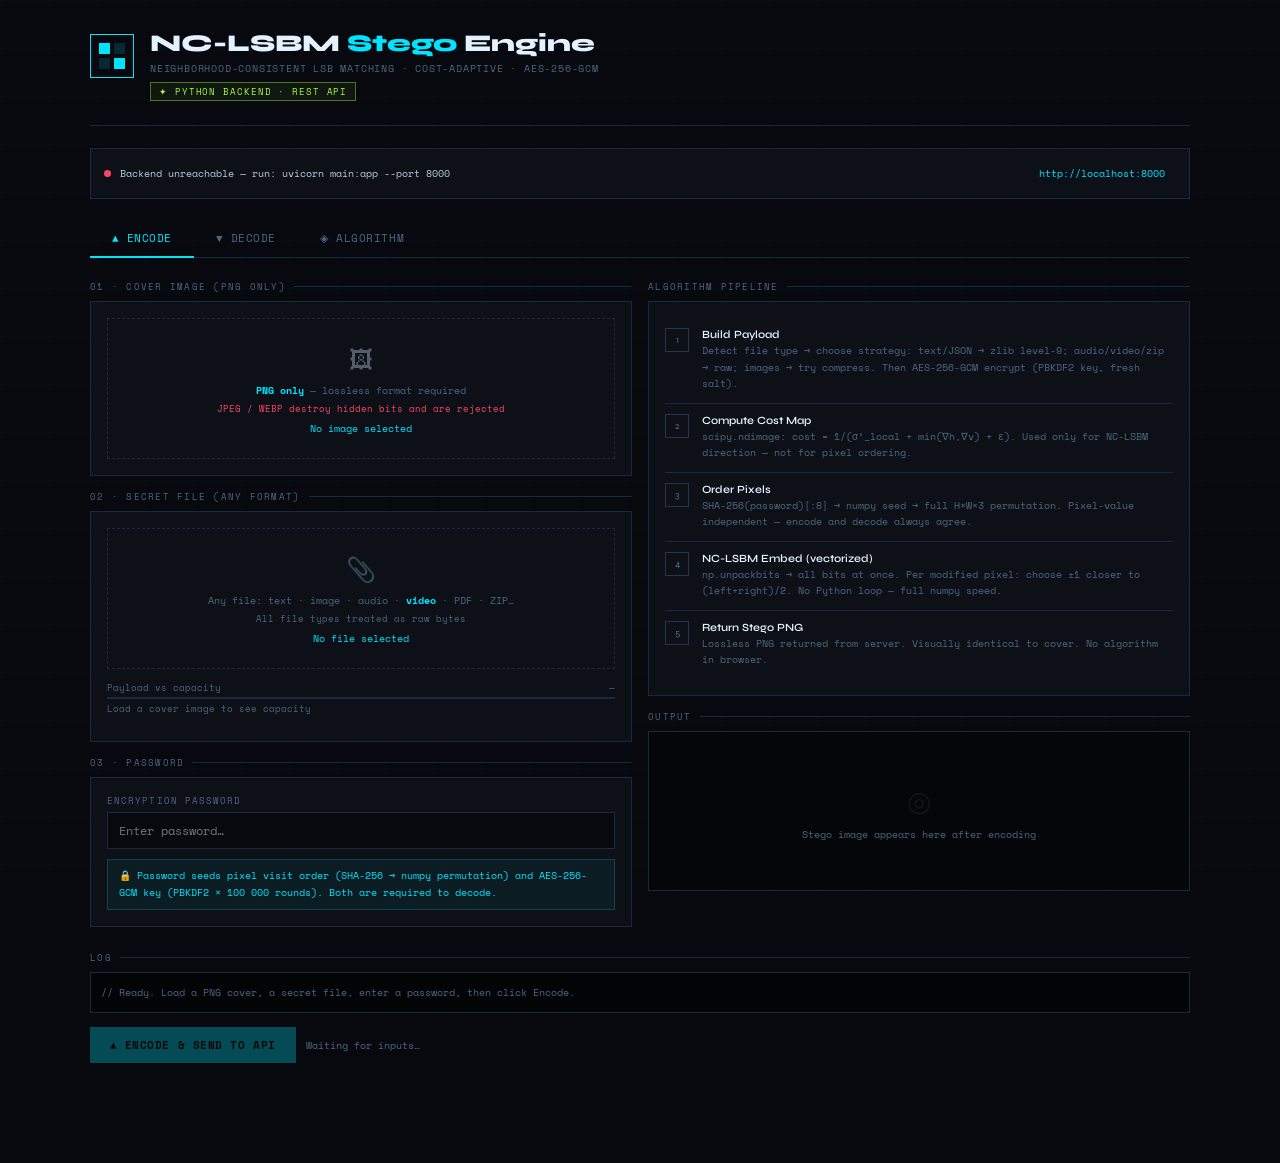
<file: files/index.html>
<!DOCTYPE html>
<html lang="en">
<head>
<meta charset="UTF-8">
<meta name="viewport" content="width=device-width,initial-scale=1">
<title>NC-LSBM Steganography</title>
<link rel="preconnect" href="https://fonts.googleapis.com">
<link href="https://fonts.googleapis.com/css2?family=Space+Mono:ital,wght@0,400;0,700;1,400&family=Syne:wght@600;800&display=swap" rel="stylesheet">
<link rel="stylesheet" href="style.css">
</head>
<body>
<div class="app">

<!-- HEADER -->
<header>
  <div class="hd">
    <div class="logo"><span></span><span></span><span></span><span></span></div>
    <div>
      <h1>NC-LSBM <em>Stego</em> Engine</h1>
      <p class="sub">Neighborhood-Consistent LSB Matching · Cost-Adaptive · AES-256-GCM</p>
      <span class="badge">✦ Python Backend · REST API</span>
    </div>
  </div>
</header>

<!-- API STATUS -->
<div class="abar">
  <div class="adot chk" id="adot"></div>
  <span id="astat">Connecting…</span>
  <input id="apiUrlIn" type="text" value="http://localhost:8000"
    title="Backend URL — change if server runs elsewhere"
    onchange="setApi(this.value)">
</div>

<!-- TABS -->
<nav class="tabs">
  <button class="tab on"  onclick="goTab('enc')">▲ Encode</button>
  <button class="tab"     onclick="goTab('dec')">▼ Decode</button>
  <button class="tab"     onclick="goTab('algo')">◈ Algorithm</button>
</nav>

<!-- ══════════════ ENCODE ══════════════════════════════ -->
<section class="panel on" id="p-enc">
<div class="g2">

<!-- LEFT col -->
<div>
  <p class="sl">01 · Cover Image (PNG only)</p>
  <div class="card">
    <div class="drop" id="dcov"
      ondragover="dov(event,'dcov')" ondragleave="dof('dcov')"
      ondrop="doDrop(event,'cov')">
      <input type="file" accept="image/png" onchange="pickCov(event)">
      <div class="drop-ico">🖼</div>
      <div class="drop-txt">
        <strong style="color:var(--acc)">PNG only</strong> — lossless format required<br>
        <span style="color:var(--red);font-size:9px">JPEG / WEBP destroy hidden bits and are rejected</span>
      </div>
      <div class="drop-fname" id="covFname">No image selected</div>
    </div>
    <div class="srow" id="covStats" style="display:none">
      <div class="si"><div class="si-l">Width</div><div class="si-v a" id="covW">—</div></div>
      <div class="si"><div class="si-l">Height</div><div class="si-v a" id="covH">—</div></div>
      <div class="si"><div class="si-l">Capacity</div><div class="si-v g" id="covCap">—</div></div>
    </div>
    <canvas id="covCanvas" style="display:none;max-width:100%;margin-top:10px;border:1px solid var(--bd)"></canvas>
  </div>

  <p class="sl">02 · Secret File (any format)</p>
  <div class="card">
    <div class="drop" id="dsec"
      ondragover="dov(event,'dsec')" ondragleave="dof('dsec')"
      ondrop="doDrop(event,'sec')">
      <input type="file" accept="*/*" onchange="pickSec(event)">
      <div class="drop-ico" id="secIco">📎</div>
      <div class="drop-txt">
        Any file: text · image · audio · <strong style="color:var(--acc)">video</strong> · PDF · ZIP…<br>
        <span style="color:var(--dim);font-size:9px">All file types treated as raw bytes</span>
      </div>
      <div class="drop-fname" id="secFname">No file selected</div>
    </div>
    <div class="fi" id="secInfo">
      <div class="fi-ico" id="secFico">📄</div>
      <div style="flex:1;min-width:0">
        <div class="fi-name" id="secName2"></div>
        <div class="fi-meta" id="secMeta2"></div>
      </div>
      <button class="fi-clr" onclick="clrSec()">✕</button>
    </div>
    <div class="capwrap" style="margin-top:12px">
      <div class="caprow"><span>Payload vs capacity</span><span id="capPct">—</span></div>
      <div class="capbar"><div class="capfill" id="capFill"></div></div>
      <div style="font-size:9px;color:var(--dim);margin-top:3px" id="capInfo">Load a cover image to see capacity</div>
    </div>
  </div>

  <p class="sl">03 · Password</p>
  <div class="card">
    <label class="lbl">Encryption password</label>
    <input type="password" id="encPw" placeholder="Enter password…" oninput="chkRdy()">
    <div class="ibox" style="margin-top:10px">
      🔒 Password seeds pixel visit order (SHA-256 → numpy permutation)
      and AES-256-GCM key (PBKDF2 × 100 000 rounds). Both are required to decode.
    </div>
  </div>
</div>

<!-- RIGHT col -->
<div>
  <p class="sl">Algorithm Pipeline</p>
  <div class="card">
    <div class="step"><div class="stepn" id="s1">1</div><div><div class="steptitle">Build Payload</div><div class="stepdesc">Detect file type → choose strategy: text/JSON → zlib level-9; audio/video/zip → raw; images → try compress. Then AES-256-GCM encrypt (PBKDF2 key, fresh salt).</div></div></div>
    <div class="step"><div class="stepn" id="s2">2</div><div><div class="steptitle">Compute Cost Map</div><div class="stepdesc">scipy.ndimage: cost = 1/(σ²_local + min(∇h,∇v) + ε). Used only for NC-LSBM direction — not for pixel ordering.</div></div></div>
    <div class="step"><div class="stepn" id="s3">3</div><div><div class="steptitle">Order Pixels</div><div class="stepdesc">SHA-256(password)[:8] → numpy seed → full H×W×3 permutation. Pixel-value independent — encode and decode always agree.</div></div></div>
    <div class="step"><div class="stepn" id="s4">4</div><div><div class="steptitle">NC-LSBM Embed (vectorized)</div><div class="stepdesc">np.unpackbits → all bits at once. Per modified pixel: choose ±1 closer to (left+right)/2. No Python loop — full numpy speed.</div></div></div>
    <div class="step"><div class="stepn" id="s5">5</div><div><div class="steptitle">Return Stego PNG</div><div class="stepdesc">Lossless PNG returned from server. Visually identical to cover. No algorithm in browser.</div></div></div>
  </div>

  <p class="sl">Output</p>
  <div class="imgwrap" id="outWrap">
    <div class="imgph"><div class="big">◎</div><div>Stego image appears here after encoding</div></div>
  </div>
  <div class="dlarea" id="dlArea">
    <div class="dl-t">✓ Encoding Complete</div>
    <div class="dl-m" id="dlMeta">—</div>
    <button class="btn bg" onclick="dlStego()">↓ Download Stego PNG</button>
  </div>
</div>
</div><!-- /g2 -->

<p class="sl" style="margin-top:10px">Log</p>
<div class="term" id="encLog">
  <div class="ll"><span class="ldim">// Ready. Load a PNG cover, a secret file, enter a password, then click Encode.</span></div>
</div>
<div class="brow">
  <button class="btn bp" id="encBtn" onclick="runEncode()" disabled>▲ Encode &amp; Send to API</button>
  <span style="font-size:10px;color:var(--dim)" id="encStat">Waiting for inputs…</span>
</div>
</section>

<!-- ══════════════ DECODE ══════════════════════════════ -->
<section class="panel" id="p-dec">
<div class="g2">

<div>
  <p class="sl">Stego PNG</p>
  <div class="card">
    <div class="drop" id="dstg"
      ondragover="dov(event,'dstg')" ondragleave="dof('dstg')"
      ondrop="doDrop(event,'stg')">
      <input type="file" accept="image/png" onchange="pickStg(event)">
      <div class="drop-ico">🔍</div>
      <div class="drop-txt">PNG only — must be the exact file downloaded after encoding<br><span style="color:var(--dim);font-size:9px">Any re-save as JPEG destroys all hidden data permanently</span></div>
      <div class="drop-fname" id="stgFname">No image selected</div>
    </div>
    <canvas id="stgCanvas" style="display:none;max-width:100%;margin-top:8px;border:1px solid var(--bd)"></canvas>
  </div>

  <p class="sl">Password</p>
  <div class="card">
    <label class="lbl">Same password used during encoding</label>
    <input type="password" id="decPw" placeholder="Enter password…" oninput="chkDecRdy()">
    <div class="brow">
      <button class="btn bp" id="decBtn" onclick="runDecode()" disabled>▼ Decode via API</button>
    </div>
  </div>

  <p class="sl">Decode Log</p>
  <div class="term" id="decLog">
    <div class="ll"><span class="ldim">// Load a stego PNG and enter the password.</span></div>
  </div>
</div>

<div>
  <p class="sl">Recovered File</p>
  <div class="card" id="decResult" style="min-height:200px">
    <div style="color:var(--dim);font-size:10px;padding:22px 0;text-align:center">Recovered file appears here</div>
  </div>
</div>
</div>
</section>

<!-- ══════════════ ALGORITHM ═══════════════════════════ -->
<section class="panel" id="p-algo">
<div class="g2">
<div>
  <p class="sl">Architecture</p>
  <div class="card">
    <div class="ct"><div class="cd"></div>Frontend ↔ Backend Split</div>
    <div style="font-size:10px;line-height:1.85;color:var(--dim)">
      <strong style="color:var(--hi)">Frontend (this page)</strong><br>
      File picking · drag-and-drop · capacity display<br>
      fetch() API calls · preview rendering · download<br>
      Zero algorithm logic — pure UI.<br><br>
      <strong style="color:var(--hi)">Backend (FastAPI + Python)</strong><br>
      File type detection (magic bytes + MIME + extension)<br>
      Per-type compression strategy (see below)<br>
      NC-LSBM vectorized embedding (numpy)<br>
      AES-256-GCM encryption (PBKDF2 key)<br>
      PNG encode/decode via Pillow
    </div>
    <div style="margin-top:12px;border:1px solid var(--bd)">
      <div style="background:var(--bd);padding:4px 8px;font-size:9px;letter-spacing:.1em;text-transform:uppercase;color:var(--dim)">Compression Strategy by File Type</div>
      <table style="width:100%;border-collapse:collapse;font-size:10px">
        <tr style="border-bottom:1px solid var(--bd)"><td style="padding:5px 8px;color:var(--acc)">text</td><td style="padding:5px 8px;color:var(--grn)">zlib level-9</td><td style="padding:5px 8px;color:var(--dim)">TXT, JSON, XML, HTML, CSV</td></tr>
        <tr style="border-bottom:1px solid var(--bd)"><td style="padding:5px 8px;color:var(--acc)">image</td><td style="padding:5px 8px;color:var(--ora)">zlib if smaller</td><td style="padding:5px 8px;color:var(--dim)">PNG/BMP/TIFF compress; JPEG/GIF raw</td></tr>
        <tr style="border-bottom:1px solid var(--bd)"><td style="padding:5px 8px;color:var(--acc)">audio</td><td style="padding:5px 8px;color:var(--dim)">raw</td><td style="padding:5px 8px;color:var(--dim)">MP3/AAC/WAV/OGG/FLAC already compressed</td></tr>
        <tr style="border-bottom:1px solid var(--bd)"><td style="padding:5px 8px;color:var(--acc)">video</td><td style="padding:5px 8px;color:var(--dim)">raw</td><td style="padding:5px 8px;color:var(--dim)">MP4/WEBM/MKV/AVI already compressed</td></tr>
        <tr style="border-bottom:1px solid var(--bd)"><td style="padding:5px 8px;color:var(--acc)">archive</td><td style="padding:5px 8px;color:var(--dim)">raw</td><td style="padding:5px 8px;color:var(--dim)">ZIP/RAR/7z already compressed</td></tr>
        <tr><td style="padding:5px 8px;color:var(--acc)">binary</td><td style="padding:5px 8px;color:var(--dim)">raw</td><td style="padding:5px 8px;color:var(--dim)">Unknown binary — store as-is</td></tr>
      </table>
    </div>
  </div>

  <p class="sl">Cost Function</p>
  <div class="card">
    <div class="ct"><div class="cd"></div>Adaptive Modification Cost</div>
    <div class="fml">cost(r,c,ch) = <span class="fv">1</span> / ( <span class="fv">σ²_local</span> + <span class="fv">min(∇h, ∇v)</span> + <span class="fn">ε</span> )</div>
    <div style="font-size:10px;line-height:1.9;color:var(--dim);margin-top:10px">
      <strong style="color:var(--txt)">σ²_local</strong> — 5×5 box variance via scipy.ndimage.uniform_filter<br>
      <strong style="color:var(--txt)">∇h</strong> — |pixel[r, c+1] − pixel[r, c−1]|  (horizontal)<br>
      <strong style="color:var(--txt)">∇v</strong> — |pixel[r+1, c] − pixel[r−1, c]|  (vertical)<br>
      <strong style="color:var(--txt)">min(∇h, ∇v)</strong> — WOW insight: safe only if complex in ALL directions<br>
      <strong style="color:var(--txt)">ε = 0.001</strong> — division-by-zero guard
    </div>
  </div>

  <p class="sl">Pixel Ordering</p>
  <div class="card">
    <div class="ct"><div class="cd"></div>Pure Password-Keyed Permutation</div>
    <div style="font-size:10px;line-height:1.85;color:var(--dim)">
      <code style="color:var(--acc)">seed = SHA-256(password)[:8] → uint64</code><br>
      <code style="color:var(--acc)">perm = numpy.random.default_rng(seed).permutation(H×W×3)</code><br><br>
      The permutation depends only on the password and image dimensions — not on pixel values. This ensures encode and decode visit exactly the same pixels in the same order, even after NC-LSBM has modified pixel values by ±1.
    </div>
  </div>
</div>
<div>
  <p class="sl">NC-LSBM — Novel Contribution</p>
  <div class="card">
    <div class="ct"><div class="cd"></div>Neighborhood-Consistent LSB Matching</div>
    <div class="cmp">
      <div class="cb"><div class="cb-l bad">Standard LSBM</div><div style="font-size:10px;line-height:1.75;color:var(--dim)">LSB ≠ target?<br>→ random ±1 (coin flip)<br>→ 50% suboptimal choices<br>→ larger SRM residual</div></div>
      <div class="cb" style="border-color:rgba(168,255,62,.3)"><div class="cb-l good">NC-LSBM (this work)</div><div style="font-size:10px;line-height:1.75;color:var(--dim)">LSB ≠ target?<br>→ compute neighbor avg<br>→ pick ±1 closer to avg<br>→ always optimal</div></div>
    </div>
    <div class="fml" style="margin-top:12px">
      result = argmin<sub>d ∈ {+1,−1}</sub> | (<span class="fv">v</span> + d) − <span class="fv">avg(neighbors)</span> |
    </div>
    <div style="font-size:10px;color:var(--dim);line-height:1.85;margin-top:10px">
      <strong style="color:var(--txt)">Proof:</strong> min(a,b) ≤ (a+b)/2 always →<br>
      NC-LSBM residual ≤ LSBM expected residual<br>
      for every single modified pixel. Provable, not empirical.
    </div>
  </div>

  <p class="sl">Payload Container (AES-256-GCM)</p>
  <div class="card">
    <div class="ct"><div class="cd"></div>Binary Header Layout</div>
    <div class="hlayout">
      <span class="ha">Bytes  0– 3 </span>  4 B   magic <code>"STEG"</code><br>
      <span class="ha">Bytes  4–19 </span> 16 B   PBKDF2-SHA256 salt<br>
      <span class="ha">Bytes 20–31 </span> 12 B   AES-GCM nonce<br>
      <span class="ha">Bytes 32–35 </span>  4 B   uint32 BE  original file size<br>
      <span class="ha">Bytes 36–39 </span>  4 B   uint32 BE  ciphertext length<br>
      <span class="ha">Byte  40    </span>  1 B   uint8      filename length N<br>
      <span class="ha">Bytes 41…   </span>  N B   UTF-8      filename<br>
      <span class="ha">…           </span>  1 B   uint8      MIME length M<br>
      <span class="ha">…           </span>  M B   UTF-8      MIME type<br>
      <span class="hg">Remaining   </span>       AES-256-GCM ciphertext<br>
      <span class="hg">            </span>       (compressed plaintext + 16 B auth tag)
    </div>
  </div>

  <p class="sl">Security Properties</p>
  <div class="card">
    <div style="font-size:10px;line-height:1.9;color:var(--dim)">
      <strong style="color:var(--hi)">Without the password:</strong><br>
      · Pixel visit order is unknown (SHA-256 permutation)<br>
      · Extracted bits are indistinguishable from noise<br>
      · Even knowing MAGIC_BYTES, AES-GCM auth tag fails<br><br>
      <strong style="color:var(--hi)">PBKDF2 parameters:</strong><br>
      · Algorithm: SHA-256<br>
      · Iterations: 100 000 rounds<br>
      · Output: 32 bytes (AES-256 key)<br>
      · Fresh 16-byte salt per encode — rainbow tables useless
    </div>
  </div>
</div>
</div>
</section>

</div><!-- /.app -->

<!-- PROGRESS OVERLAY -->
<div class="progov" id="progov">
  <div class="progbox">
    <div class="spinner"></div>
    <div class="progtitle" id="progtitle">Processing…</div>
    <div class="progsub"   id="progsub">Sending to backend</div>
    <div class="progsteps" id="progsteps"></div>
  </div>
</div>

<!-- NOTIFY -->
<div class="notif" id="notif"></div>

<script>
'use strict';

// ───────────────────────────────────────────────────────
// STATE
// ───────────────────────────────────────────────────────
let API        = 'http://localhost:8000';
let covFile    = null;   // File  — cover PNG
let secFile    = null;   // File  — secret file (any type)
let stgFile    = null;   // File  — stego PNG for decode
let stegoBlob  = null;   // Blob  — encoded PNG from server
let covCapBytes = 0;

// ───────────────────────────────────────────────────────
// API CONFIG
// ───────────────────────────────────────────────────────
function setApi(v) { API = v.replace(/\/+$/, ''); ping(); }
function openDocs() { window.open(API + '/docs', '_blank'); }

// ───────────────────────────────────────────────────────
// HEALTH PING
// ───────────────────────────────────────────────────────
async function ping() {
  const dot = $('adot'), txt = $('astat');
  dot.className = 'adot chk'; txt.textContent = 'Connecting…';
  try {
    const r = await fetch(API + '/health', { signal: AbortSignal.timeout(4000) });
    if (r.ok) {
      dot.className = 'adot ok';
      txt.textContent = 'Backend connected · ' + API;
    } else throw new Error();
  } catch {
    dot.className = 'adot err';
    txt.textContent = 'Backend unreachable — run: uvicorn main:app --port 8000';
  }
}
setInterval(ping, 15000); ping();

// ───────────────────────────────────────────────────────
// TAB NAVIGATION
// ───────────────────────────────────────────────────────
const TABS = ['enc','dec','algo'];
function goTab(name) {
  TABS.forEach((n, i) => {
    document.querySelectorAll('.tab')[i].classList.toggle('on', n === name);
    $('p-'+n).classList.toggle('on', n === name);
  });
}

// ───────────────────────────────────────────────────────
// UI HELPERS
// ───────────────────────────────────────────────────────
function $(id) { return document.getElementById(id); }

function esc(s) {
  return String(s)
    .replace(/&/g,'&amp;').replace(/</g,'&lt;')
    .replace(/>/g,'&gt;').replace(/"/g,'&quot;');
}

function fmtB(n) {
  if (n < 1024)      return n + ' B';
  if (n < 1048576)   return (n/1024).toFixed(1) + ' KB';
  return (n/1048576).toFixed(2) + ' MB';
}

function mimeIco(m) {
  if (!m) return '📎';
  if (m.startsWith('image/'))  return '🖼';
  if (m.startsWith('audio/'))  return '🎵';
  if (m.startsWith('video/'))  return '🎬';
  if (m === 'application/pdf') return '📄';
  if (m.startsWith('text/'))   return '📝';
  if (m.includes('zip') || m.includes('compress')) return '🗜';
  return '📎';
}

function notify(msg, type='ok') {
  const el = $('notif');
  el.textContent = msg;
  el.className = 'notif on ' + type;
  clearTimeout(el._t);
  el._t = setTimeout(() => el.classList.remove('on'), 3200);
}

function log(id, msg, type='dim') {
  const el = $(id);
  const t  = new Date().toTimeString().slice(0,8);
  const d  = document.createElement('div');
  d.className = 'll';
  d.innerHTML = `<span class="lt">${t}</span><span class="l${type}">${esc(msg)}</span>`;
  el.appendChild(d); el.scrollTop = el.scrollHeight;
}

// Drag helpers
function dov(e, id) { e.preventDefault(); $(id).classList.add('ov'); }
function dof(id)    { $(id).classList.remove('ov'); }
function doDrop(e, type) {
  e.preventDefault();
  const f = e.dataTransfer?.files?.[0];
  if (!f) return;
  if (type === 'cov') { dof('dcov'); handleCov(f); }
  if (type === 'sec') { dof('dsec'); handleSec(f); }
  if (type === 'stg') { dof('dstg'); handleStg(f); }
}

// Progress overlay helpers
function showProg(title, sub, steps) {
  $('progtitle').textContent = title;
  $('progsub').textContent   = sub;
  $('progsteps').innerHTML   = steps.map((s,i) =>
    `<div class="ps" id="ps${i}">${esc(s)}</div>`).join('');
  $('progov').classList.add('on');
}
function setPStep(i, state) {
  const el = $('ps'+i);
  if (el) el.className = 'ps ' + state;
}
function hideProg() { $('progov').classList.remove('on'); }

// Step indicator on encode card
function setStep(id, state) {
  const el = $(id);
  if (!el) return;
  el.className = 'stepn' + (state ? ' '+state : '');
}

// ───────────────────────────────────────────────────────
// COVER IMAGE
// ───────────────────────────────────────────────────────
function pickCov(e) { const f = e.target.files[0]; if (f) handleCov(f); }

function handleCov(file) {
  if (!file.name.toLowerCase().endsWith('.png') && file.type !== 'image/png') {
    notify(`"${file.name}" rejected — PNG only`, 'err');
    log('encLog', `✗ "${file.name}" rejected — only PNG accepted for cover image`, 'err');
    return;
  }
  covFile = file;
  $('covFname').textContent = file.name;

  // Draw thumbnail preview
  const reader = new FileReader();
  reader.onload = ev => {
    const img = new Image();
    img.onload = () => {
      const cv = $('covCanvas');
      cv.width = img.width; cv.height = img.height;
      cv.getContext('2d').drawImage(img, 0, 0);
      cv.style.display = 'block';
      fetchCapacity(file);
    };
    img.src = ev.target.result;
  };
  reader.readAsDataURL(file);
  log('encLog', `Cover loaded: ${file.name}`, 'ok');
}

async function fetchCapacity(file) {
  const fd = new FormData();
  fd.append('cover_image', file);
  try {
    const r = await fetch(API + '/capacity', { method:'POST', body:fd });
    if (!r.ok) throw new Error();
    const d = await r.json();
    covCapBytes = d.max_bytes;
    $('covW').textContent   = d.width;
    $('covH').textContent   = d.height;
    $('covCap').textContent = d.max_bytes_human;
    $('covStats').style.display = 'flex';
    log('encLog', `  Capacity: ${d.max_bytes_human} (${d.width}×${d.height})`, 'inf');
  } catch {
    // Estimate from canvas dimensions if API is unreachable
    const cv = $('covCanvas');
    covCapBytes = Math.floor(cv.width * cv.height * 3 / 8);
    $('covW').textContent   = cv.width;
    $('covH').textContent   = cv.height;
    $('covCap').textContent = fmtB(covCapBytes);
    $('covStats').style.display = 'flex';
  }
  updateCapBar(); chkRdy();
}

// ───────────────────────────────────────────────────────
// SECRET FILE
// ───────────────────────────────────────────────────────
function pickSec(e) { const f = e.target.files[0]; if (f) handleSec(f); }

function handleSec(file) {
  secFile = file;
  const mime = file.type || 'application/octet-stream';
  $('secIco').textContent    = mimeIco(mime);
  $('secFname').textContent  = file.name;
  $('secFico').textContent   = mimeIco(mime);
  $('secName2').textContent  = file.name;
  $('secMeta2').textContent  = `${mime} · ${fmtB(file.size)}`;
  $('secInfo').classList.add('on');
  if (mime.startsWith('video/'))
    log('encLog', `  ⚠ Video file — check capacity bar. Large videos need large cover images.`, 'wrn');
  log('encLog', `Secret file: ${file.name} [${mime}] ${fmtB(file.size)}`, 'ok');
  updateCapBar(); chkRdy();
}

function clrSec() {
  secFile = null;
  $('secFname').textContent = 'No file selected';
  $('secInfo').classList.remove('on');
  updateCapBar(); chkRdy();
}

// ───────────────────────────────────────────────────────
// CAPACITY BAR
// ───────────────────────────────────────────────────────
function updateCapBar() {
  if (!covCapBytes) { $('capInfo').textContent = 'Load a cover image to see capacity'; return; }
  const used = secFile ? secFile.size + 100 : 0; // rough header overhead
  const pct  = Math.min(100, (used / covCapBytes) * 100);
  $('capPct').textContent   = pct.toFixed(1) + '%';
  const fill = $('capFill');
  fill.style.width      = pct + '%';
  fill.style.background = pct > 85 ? 'var(--red)' : pct > 55 ? 'var(--ora)' : 'var(--grn)';
  $('capInfo').textContent  = used
    ? `~${fmtB(used)} used / ${fmtB(covCapBytes)} available`
    : `Capacity: ${fmtB(covCapBytes)}`;
}

// ───────────────────────────────────────────────────────
// READY CHECKS
// ───────────────────────────────────────────────────────
function chkRdy() {
  const ok = !!(covFile && secFile && $('encPw').value);
  $('encBtn').disabled = !ok;
  $('encStat').textContent =
    !covFile           ? 'Waiting for cover PNG…' :
    !secFile           ? 'Waiting for secret file…' :
    !$('encPw').value  ? 'Enter a password…' :
    'Ready ✓';
}
$('encPw').addEventListener('input', chkRdy);

function chkDecRdy() {
  $('decBtn').disabled = !(stgFile && $('decPw').value);
}
$('decPw').addEventListener('input', chkDecRdy);

// ───────────────────────────────────────────────────────
// STEGO IMAGE (decode tab)
// ───────────────────────────────────────────────────────
function pickStg(e) { const f = e.target.files[0]; if (f) handleStg(f); }

function handleStg(file) {
  if (!file.name.toLowerCase().endsWith('.png') && file.type !== 'image/png') {
    notify('Stego image must be PNG', 'err'); return;
  }
  stgFile = file;
  $('stgFname').textContent = file.name;
  const reader = new FileReader();
  reader.onload = ev => {
    const img = new Image();
    img.onload = () => {
      const cv = $('stgCanvas');
      cv.width = img.width; cv.height = img.height;
      cv.getContext('2d').drawImage(img, 0, 0);
      cv.style.display = 'block';
    };
    img.src = ev.target.result;
  };
  reader.readAsDataURL(file);
  log('decLog', `Stego PNG loaded: ${file.name}`, 'ok');
  chkDecRdy();
}

// ───────────────────────────────────────────────────────
// ENCODE  →  POST /encode
// ───────────────────────────────────────────────────────
async function runEncode() {
  const pw = $('encPw').value;
  if (!covFile || !secFile || !pw) return;

  const steps = [
    'Upload cover + secret to backend',
    'Compute cost map (scipy.ndimage)',
    'Build payload (zlib + AES-256-GCM)',
    'Order pixels (SHA-256 → permutation)',
    'NC-LSBM embedding loop',
    'Return lossless PNG'
  ];
  showProg('Encoding…', 'Python backend processing', steps);
  setPStep(0, 'act');
  $('encBtn').disabled = true;

  // Reset step indicators
  [1,2,3,4,5].forEach(i => setStep('s'+i, ''));

  const t0 = Date.now();
  log('encLog', '─'.repeat(44), 'dim');
  log('encLog', '[ ENCODE ] Sending files to API…', 'inf');

  const fd = new FormData();
  fd.append('cover_image', covFile);
  fd.append('secret_file', secFile);
  fd.append('password',    pw);

  try {
    setPStep(0,'done'); setPStep(1,'act');
    setStep('s2','act');

    const resp = await fetch(API + '/encode', { method:'POST', body:fd });

    if (!resp.ok) {
      const err = await resp.json().catch(() => ({ detail: resp.statusText }));
      throw new Error(err.detail || `Server error ${resp.status}`);
    }

    // Mark all steps done
    steps.forEach((_,i) => setPStep(i,'done'));
    [1,2,3,4,5].forEach(i => setStep('s'+i,'done'));

    stegoBlob = await resp.blob();

    // Read metadata from response headers
    const fn       = resp.headers.get('X-Stego-Filename')     || secFile.name;
    const pct      = resp.headers.get('X-Capacity-Used-Pct')  || '?';
    const ms       = resp.headers.get('X-Processing-Time-Ms') || '?';
    const payB     = resp.headers.get('X-Payload-Bytes')      || '?';
    const secB     = resp.headers.get('X-Secret-Size-Bytes')  || '?';
    const ftype    = resp.headers.get('X-File-Type')          || 'binary';
    const mime     = resp.headers.get('X-Stego-Mime')         || '?';
    const compress = resp.headers.get('X-Compression-Used')   || 'False';

    // Compression strategy label for the log
    const strategyMap = {
      text:    'zlib level-9 (text compresses 90–99%)',
      image:   'zlib if beneficial, else raw',
      audio:   'raw (audio already compressed)',
      video:   'raw (video already compressed)',
      archive: 'raw (archive already compressed)',
      binary:  'raw (unknown binary)',
    };
    const strategy = strategyMap[ftype] || 'raw';

    // Show stego preview
    const url  = URL.createObjectURL(stegoBlob);
    const wrap = $('outWrap');
    wrap.innerHTML = '';
    const img = document.createElement('img');
    img.src = url; img.style.cssText = 'max-width:100%;display:block';
    wrap.appendChild(img);

    const secBytes = parseInt(secB) || 0;
    const payBytes = parseInt(payB) || 0;
    const overhead = payBytes - secBytes;

    $('dlMeta').textContent =
      `${fn} [${ftype}] · ${fmtB(secBytes)} → ${fmtB(payBytes)} payload · ${pct}% capacity · ${ms}ms`;
    $('dlArea').classList.add('on');

    const elapsed = Date.now() - t0;
    log('encLog', `✓ Done in ${elapsed}ms (server: ${ms}ms)`, 'ok');
    log('encLog', `  File type   : ${ftype} (${mime})`, 'inf');
    log('encLog', `  Strategy    : ${strategy}`, 'inf');
    log('encLog', `  Original    : ${fmtB(secBytes)}`, 'inf');
    log('encLog', `  Payload     : ${fmtB(payBytes)}  (${overhead >= 0 ? '+' : ''}${fmtB(Math.abs(overhead))} header+crypto overhead)`, 'inf');
    log('encLog', `  Capacity    : ${pct}% used`, 'inf');
    log('encLog', '─'.repeat(44), 'dim');
    notify('Encoding complete!', 'ok');

  } catch (e) {
    log('encLog', `✗ ${e.message}`, 'err');
    notify(e.message, 'err');
    [1,2,3,4,5].forEach(i => setStep('s'+i,''));
  } finally {
    hideProg();
    $('encBtn').disabled = false;
    chkRdy();
  }
}

function dlStego() {
  if (!stegoBlob) return;
  const a = document.createElement('a');
  a.href = URL.createObjectURL(stegoBlob);
  a.download = `stego_${Date.now()}.png`;
  a.click();
}

// ───────────────────────────────────────────────────────
// DECODE  →  POST /decode
// ───────────────────────────────────────────────────────
async function runDecode() {
  const pw = $('decPw').value;
  if (!stgFile || !pw) return;

  const steps = [
    'Upload stego PNG to backend',
    'Recompute cost map',
    'Reconstruct pixel order',
    'Extract payload bits',
    'AES-256-GCM decrypt',
    'Decompress → reconstruct file'
  ];
  showProg('Decoding…', 'Extracting hidden file', steps);
  setPStep(0, 'act');
  $('decBtn').disabled = true;

  const t0 = Date.now();
  log('decLog', '─'.repeat(44), 'dim');
  log('decLog', '[ DECODE ] Sending to API…', 'inf');

  const fd = new FormData();
  fd.append('stego_image', stgFile);
  fd.append('password',    pw);

  try {
    setPStep(0,'done'); setPStep(1,'act');
    const resp = await fetch(API + '/decode', { method:'POST', body:fd });

    if (!resp.ok) {
      const err = await resp.json().catch(() => ({ detail: resp.statusText }));
      throw new Error(err.detail || `Server error ${resp.status}`);
    }

    steps.forEach((_,i) => setPStep(i,'done'));
    const d = await resp.json();
    const elapsed = Date.now() - t0;

    log('decLog', `✓ Decoded in ${elapsed}ms (server: ${d.processing_ms}ms)`, 'ok');
    log('decLog', `  File     : "${d.filename}"`, 'inf');
    log('decLog', `  Type     : ${d.file_type || d.mime_type}`, 'inf');
    log('decLog', `  MIME     : ${d.mime_type}`, 'inf');
    log('decLog', `  Size     : ${d.size_human}`, 'inf');
    log('decLog', '─'.repeat(44), 'dim');

    renderResult(d);
    notify('File recovered!', 'ok');

  } catch (e) {
    log('decLog', `✗ ${e.message}`, 'err');
    $('decResult').innerHTML =
      `<div class="ebox">✗ ${esc(e.message)}</div>`;
    notify(e.message, 'err');
  } finally {
    hideProg();
    $('decBtn').disabled = false;
  }
}

function renderResult(d) {
  // Reconstruct blob from base64
  const raw  = atob(d.data_base64);
  const buf  = new Uint8Array(raw.length);
  for (let i = 0; i < raw.length; i++) buf[i] = raw.charCodeAt(i);
  const blob = new Blob([buf], { type: d.mime_type });
  const url  = URL.createObjectURL(blob);

  const isText  = d.mime_type.startsWith('text/');
  const isImage = d.mime_type.startsWith('image/');
  const isAudio = d.mime_type.startsWith('audio/');
  const isVideo = d.mime_type.startsWith('video/');
  const playableVideo = ['video/mp4','video/webm','video/ogg'].includes(d.mime_type);

  let preview = '';
  if (isText && d.size_bytes < 100000) {
    const text = new TextDecoder().decode(buf);
    preview = `<p class="sl" style="margin-top:12px">Content Preview</p>
      <div class="prev"><pre>${esc(text)}</pre></div>`;
  } else if (isImage) {
    preview = `<p class="sl" style="margin-top:12px">Preview</p>
      <div class="prev"><img src="${url}" alt="recovered"></div>`;
  } else if (isAudio) {
    preview = `<p class="sl" style="margin-top:12px">Audio</p>
      <div class="prev"><audio controls><source src="${url}" type="${esc(d.mime_type)}"></audio></div>`;
  } else if (isVideo && playableVideo) {
    preview = `<p class="sl" style="margin-top:12px">Video</p>
      <div class="prev"><video controls><source src="${url}" type="${esc(d.mime_type)}"></video></div>`;
  } else if (isVideo) {
    preview = `<div class="ibox" style="margin-top:10px">
      ℹ Format <code>${esc(d.mime_type)}</code> cannot play in browser.
      Download and open in VLC.</div>`;
  }

  $('decResult').innerHTML = `
    <div class="ct"><div class="cd"></div>Recovered File</div>
    <div class="rcard">
      <div class="rcard-ico">${mimeIco(d.mime_type)}</div>
      <div style="flex:1;min-width:0">
        <div class="rcard-name">${esc(d.filename)}</div>
        <div class="rcard-meta">${esc(d.mime_type)} · ${d.size_human}</div>
      </div>
      <a href="${url}" download="${esc(d.filename)}"
         class="btn bg" style="text-decoration:none;flex-shrink:0">↓ Download</a>
    </div>
    <div style="margin-top:6px">
      <span class="chip g">✓ AES-GCM verified</span>
      <span class="chip g">${esc(d.file_type || 'binary')}</span>
      <span class="chip">${d.size_human}</span>
      <span class="chip">${esc(d.mime_type)}</span>
      <span class="chip">${d.processing_ms} ms</span>
    </div>
    ${preview}`;
}
</script>
</body>
</html>
</file>
<file: files/style.css>
/* ─── tokens ─────────────────────────────────────────── */
:root{
  --bg:#07090e; --s1:#0d1117; --s2:#121820; --bd:#1b2a3b; --bd2:#243547;
  --acc:#00e5ff; --grn:#a8ff3e; --ora:#ff8c42; --red:#ff4466; --pur:#c084fc;
  --txt:#b8cfe0; --dim:#4d6880; --hi:#e4f1ff;
  --mono:'Space Mono',monospace; --disp:'Syne',sans-serif;
}
*,*::before,*::after{margin:0;padding:0;box-sizing:border-box}
html{scroll-behavior:smooth}
body{background:var(--bg);color:var(--txt);font-family:var(--mono);font-size:13px;min-height:100vh;overflow-x:hidden}
body::before{
  content:'';position:fixed;inset:0;
  background:
    linear-gradient(rgba(0,229,255,.018) 1px,transparent 1px),
    linear-gradient(90deg,rgba(0,229,255,.018) 1px,transparent 1px);
  background-size:48px 48px;pointer-events:none;z-index:0;
}
.app{position:relative;z-index:1;max-width:1140px;margin:0 auto;padding:0 20px 100px}

/* ─── header ──────────────────────────────────────────── */
header{padding:32px 0 24px;border-bottom:1px solid var(--bd);margin-bottom:22px}
.hd{display:flex;align-items:flex-start;gap:16px}
.logo{width:44px;height:44px;border:1px solid var(--acc);display:grid;grid-template-columns:1fr 1fr;gap:4px;padding:8px;flex-shrink:0;margin-top:2px}
.logo span{background:var(--acc)}
.logo span:nth-child(2),.logo span:nth-child(3){opacity:.15}
h1{font-family:var(--disp);font-size:24px;font-weight:800;color:var(--hi);line-height:1}
h1 em{color:var(--acc);font-style:normal}
.sub{font-size:10px;color:var(--dim);margin-top:5px;letter-spacing:.08em;text-transform:uppercase}
.badge{display:inline-block;margin-top:6px;padding:2px 8px;border:1px solid rgba(168,255,62,.4);background:rgba(168,255,62,.06);color:var(--grn);font-size:9px;letter-spacing:.1em;text-transform:uppercase}

/* ─── api bar ─────────────────────────────────────────── */
.abar{display:flex;align-items:center;gap:9px;padding:8px 13px;background:var(--s1);border:1px solid var(--bd);font-size:10px;margin-bottom:20px}
.adot{width:7px;height:7px;border-radius:50%;background:var(--dim);flex-shrink:0;transition:background .3s}
.adot.ok{background:var(--grn)} .adot.err{background:var(--red)} .adot.chk{background:var(--ora);animation:blink 1s infinite}
@keyframes blink{0%,100%{opacity:1}50%{opacity:.3}}
#apiUrlIn{background:transparent;border:none;color:var(--acc);font-family:var(--mono);font-size:10px;outline:none;margin-left:auto;text-align:right;width:220px}

/* ─── tabs ────────────────────────────────────────────── */
.tabs{display:flex;border-bottom:1px solid var(--bd);margin-bottom:22px}
.tab{padding:10px 22px;font-family:var(--mono);font-size:11px;color:var(--dim);background:none;border:none;border-bottom:2px solid transparent;cursor:pointer;letter-spacing:.05em;text-transform:uppercase;transition:color .2s,border-color .2s;position:relative;bottom:-1px}
.tab:hover{color:var(--txt)}
.tab.on{color:var(--acc);border-bottom-color:var(--acc)}

/* ─── panels ──────────────────────────────────────────── */
.panel{display:none}.panel.on{display:block}

/* ─── grid ────────────────────────────────────────────── */
.g2{display:grid;grid-template-columns:1fr 1fr;gap:16px}
@media(max-width:720px){.g2{grid-template-columns:1fr}}

/* ─── section label ───────────────────────────────────── */
.sl{font-size:9px;letter-spacing:.14em;text-transform:uppercase;color:var(--dim);margin-bottom:8px;display:flex;align-items:center;gap:8px}
.sl::after{content:'';flex:1;height:1px;background:var(--bd)}

/* ─── card ────────────────────────────────────────────── */
.card{background:var(--s1);border:1px solid var(--bd);padding:16px;margin-bottom:14px}
.ct{font-family:var(--disp);font-size:13px;font-weight:600;color:var(--hi);margin-bottom:14px;display:flex;align-items:center;gap:7px}
.cd{width:5px;height:5px;border-radius:50%;background:var(--acc);flex-shrink:0}

/* ─── drop zone ───────────────────────────────────────── */
.drop{border:1px dashed var(--bd);padding:22px 14px;text-align:center;cursor:pointer;transition:all .2s;position:relative;user-select:none}
.drop:hover,.drop.ov{border-color:var(--acc);background:rgba(0,229,255,.03)}
.drop input[type=file]{position:absolute;inset:0;opacity:0;cursor:pointer;width:100%;height:100%}
.drop-ico{font-size:24px;opacity:.4;margin-bottom:5px}
.drop-txt{color:var(--dim);font-size:10px;line-height:1.75}
.drop-fname{color:var(--acc);margin-top:4px;font-size:10px;min-height:14px;word-break:break-all}

/* ─── file info chip ──────────────────────────────────── */
.fi{display:none;margin-top:8px;background:var(--bg);border:1px solid var(--bd);padding:9px 12px;align-items:center;gap:10px}
.fi.on{display:flex}
.fi-ico{font-size:22px;flex-shrink:0}
.fi-name{color:var(--hi);font-size:11px;white-space:nowrap;overflow:hidden;text-overflow:ellipsis}
.fi-meta{color:var(--dim);font-size:9px;margin-top:2px}
.fi-clr{background:none;border:1px solid var(--bd2);color:var(--dim);padding:3px 8px;font-size:9px;cursor:pointer;font-family:var(--mono);margin-left:auto;flex-shrink:0;transition:all .15s}
.fi-clr:hover{border-color:var(--red);color:var(--red)}

/* ─── inputs ──────────────────────────────────────────── */
.lbl{font-size:9px;letter-spacing:.12em;text-transform:uppercase;color:var(--dim);margin-bottom:5px;display:block}
input[type=text],input[type=password]{width:100%;background:var(--bg);border:1px solid var(--bd);color:var(--hi);font-family:var(--mono);font-size:12px;padding:9px 11px;outline:none;transition:border-color .2s}
input:focus{border-color:var(--acc)}

/* ─── buttons ─────────────────────────────────────────── */
.btn{font-family:var(--mono);font-size:11px;letter-spacing:.05em;text-transform:uppercase;padding:10px 20px;cursor:pointer;border:none;transition:all .18s;display:inline-flex;align-items:center;gap:7px;white-space:nowrap}
.bp{background:var(--acc);color:var(--bg);font-weight:700}.bp:hover{background:#29ecff}.bp:disabled{opacity:.3;cursor:not-allowed;pointer-events:none}
.bs{background:transparent;color:var(--acc);border:1px solid var(--acc)}.bs:hover{background:rgba(0,229,255,.07)}
.bg{background:var(--grn);color:var(--bg);font-weight:700}.bg:hover{background:#bcff50}
.brow{display:flex;gap:10px;align-items:center;flex-wrap:wrap;margin-top:14px}

/* ─── capacity bar ────────────────────────────────────── */
.capwrap{margin:10px 0}
.caprow{display:flex;justify-content:space-between;font-size:9px;color:var(--dim);margin-bottom:3px}
.capbar{height:2px;background:var(--bd);overflow:hidden}
.capfill{height:100%;width:0%;transition:width .4s,background .3s;background:var(--grn)}

/* ─── stat row ────────────────────────────────────────── */
.srow{display:flex;border:1px solid var(--bd);margin-top:10px}
.si{flex:1;padding:8px 12px;border-right:1px solid var(--bd)}
.si:last-child{border-right:none}
.si-l{font-size:9px;letter-spacing:.1em;text-transform:uppercase;color:var(--dim);margin-bottom:2px}
.si-v{font-family:var(--disp);font-size:17px;font-weight:600;color:var(--hi)}
.si-v.a{color:var(--acc)}.si-v.g{color:var(--grn)}

/* ─── steps ───────────────────────────────────────────── */
.step{display:flex;gap:13px;padding:10px 0;border-bottom:1px solid var(--bd);align-items:flex-start}
.step:last-child{border-bottom:none}
.stepn{width:24px;height:24px;border:1px solid var(--bd2);display:flex;align-items:center;justify-content:center;font-size:10px;color:var(--dim);flex-shrink:0;font-family:var(--disp);transition:all .3s}
.stepn.act{border-color:var(--acc);color:var(--acc);background:rgba(0,229,255,.07)}
.stepn.done{border-color:var(--grn);color:var(--grn);background:rgba(168,255,62,.07)}
.steptitle{font-family:var(--disp);font-size:11px;font-weight:600;color:var(--hi);margin-bottom:2px}
.stepdesc{font-size:10px;color:var(--dim);line-height:1.65}

/* ─── image wrap ──────────────────────────────────────── */
.imgwrap{background:#040609;border:1px solid var(--bd);min-height:160px;display:flex;align-items:center;justify-content:center;overflow:hidden;position:relative}
.imgwrap img,.imgwrap canvas{max-width:100%;display:block}
.imgph{color:var(--dim);font-size:10px;text-align:center;padding:30px}
.imgph .big{font-size:28px;opacity:.15;margin-bottom:6px}

/* ─── download area ───────────────────────────────────── */
.dlarea{display:none;padding:18px;border:1px solid rgba(168,255,62,.25);background:rgba(168,255,62,.04);text-align:center;margin-top:12px}
.dlarea.on{display:block}
.dl-t{font-family:var(--disp);font-weight:700;color:var(--grn);font-size:14px;margin-bottom:4px}
.dl-m{font-size:10px;color:var(--dim);margin-bottom:12px}

/* ─── result card ─────────────────────────────────────── */
.rcard{background:var(--bg);border:1px solid var(--bd);padding:12px;display:flex;align-items:center;gap:12px;margin-bottom:10px}
.rcard-ico{font-size:28px;flex-shrink:0}
.rcard-name{color:var(--hi);font-size:12px;white-space:nowrap;overflow:hidden;text-overflow:ellipsis}
.rcard-meta{color:var(--dim);font-size:10px;margin-top:3px}

/* ─── terminal log ────────────────────────────────────── */
.term{background:#020406;border:1px solid var(--bd);padding:10px;font-size:10px;line-height:1.9;max-height:170px;overflow-y:auto}
.term::-webkit-scrollbar{width:3px}.term::-webkit-scrollbar-thumb{background:var(--bd2)}
.ll{display:flex;gap:7px}
.lt{color:var(--dim);flex-shrink:0;font-size:9px;min-width:60px}
.lok{color:var(--grn)}.linf{color:var(--acc)}.lwrn{color:var(--ora)}.lerr{color:var(--red)}.ldim{color:var(--dim)}

/* ─── progress overlay ────────────────────────────────── */
.progov{display:none;position:fixed;inset:0;background:rgba(7,9,14,.9);z-index:100;align-items:center;justify-content:center}
.progov.on{display:flex}
.progbox{background:var(--s1);border:1px solid var(--bd);padding:30px 36px;max-width:340px;width:90%;text-align:center}
.progtitle{font-family:var(--disp);font-size:15px;font-weight:700;color:var(--hi);margin-bottom:8px}
.progsub{font-size:10px;color:var(--dim);margin-bottom:18px;line-height:1.7}
.spinner{width:30px;height:30px;border:2px solid var(--bd2);border-top-color:var(--acc);border-radius:50%;animation:spin .65s linear infinite;margin:0 auto 16px}
@keyframes spin{to{transform:rotate(360deg)}}
.progsteps{text-align:left}
.ps{display:flex;gap:8px;align-items:center;font-size:10px;color:var(--dim);padding:3px 0}
.ps::before{content:'○';flex-shrink:0;min-width:12px}
.ps.act{color:var(--acc)}.ps.act::before{content:'◉'}
.ps.done{color:var(--grn)}.ps.done::before{content:'✓'}

/* ─── info / warn boxes ───────────────────────────────── */
.ibox{font-size:10px;padding:8px 11px;background:rgba(0,229,255,.05);border:1px solid rgba(0,229,255,.2);color:var(--acc);line-height:1.65;margin-top:8px}
.wbox{font-size:10px;padding:8px 11px;background:rgba(255,140,66,.05);border:1px solid rgba(255,140,66,.25);color:var(--ora);line-height:1.65;margin-top:8px}
.ebox{font-size:10px;padding:8px 11px;background:rgba(255,68,102,.05);border:1px solid rgba(255,68,102,.25);color:var(--red);line-height:1.65;margin-top:8px}

/* ─── chips ───────────────────────────────────────────── */
.chip{display:inline-flex;align-items:center;background:rgba(0,229,255,.07);border:1px solid rgba(0,229,255,.2);color:var(--acc);font-size:9px;padding:2px 8px;margin:2px}
.chip.g{background:rgba(168,255,62,.07);border-color:rgba(168,255,62,.3);color:var(--grn)}

/* ─── notify ──────────────────────────────────────────── */
.notif{position:fixed;top:16px;right:16px;background:var(--s2);border:1px solid var(--bd);padding:10px 18px;font-size:11px;z-index:200;display:none;max-width:300px;animation:slid .2s ease}
.notif.on{display:block}.notif.ok{border-color:var(--grn);color:var(--grn)}.notif.err{border-color:var(--red);color:var(--red)}
@keyframes slid{from{transform:translateX(10px);opacity:0}to{transform:none;opacity:1}}

/* ─── preview ─────────────────────────────────────────── */
.prev img{max-width:100%;max-height:240px;border:1px solid var(--bd);display:block;margin-top:8px}
.prev audio{width:100%;margin-top:8px}
.prev video{max-width:100%;max-height:260px;border:1px solid var(--bd);display:block;margin-top:8px}
.prev pre{background:var(--bg);border:1px solid var(--bd);padding:11px;font-size:10px;line-height:1.7;color:var(--hi);white-space:pre-wrap;max-height:200px;overflow-y:auto;margin-top:8px}

/* ─── formula ─────────────────────────────────────────── */
.fml{background:var(--bg);border:1px solid var(--bd);border-left:3px solid var(--acc);padding:9px 13px;font-size:11px;color:var(--txt);margin:8px 0;font-style:italic}
.fv{color:var(--acc);font-style:normal}.fn{color:var(--grn);font-style:normal}

/* ─── algo compare ────────────────────────────────────── */
.cmp{display:grid;grid-template-columns:1fr 1fr;gap:10px;margin:10px 0}
.cb{background:var(--bg);border:1px solid var(--bd);padding:11px}
.cb-l{font-size:9px;text-transform:uppercase;letter-spacing:.1em;margin-bottom:6px}
.cb-l.bad{color:var(--ora)}.cb-l.good{color:var(--grn)}

/* ─── header layout ───────────────────────────────────── */
.hlayout{font-family:var(--mono);font-size:9px;line-height:2;color:var(--dim);background:var(--bg);border:1px solid var(--bd);padding:11px}
.hlayout .ha{color:var(--acc)}.hlayout .hg{color:var(--grn)}
</file>
